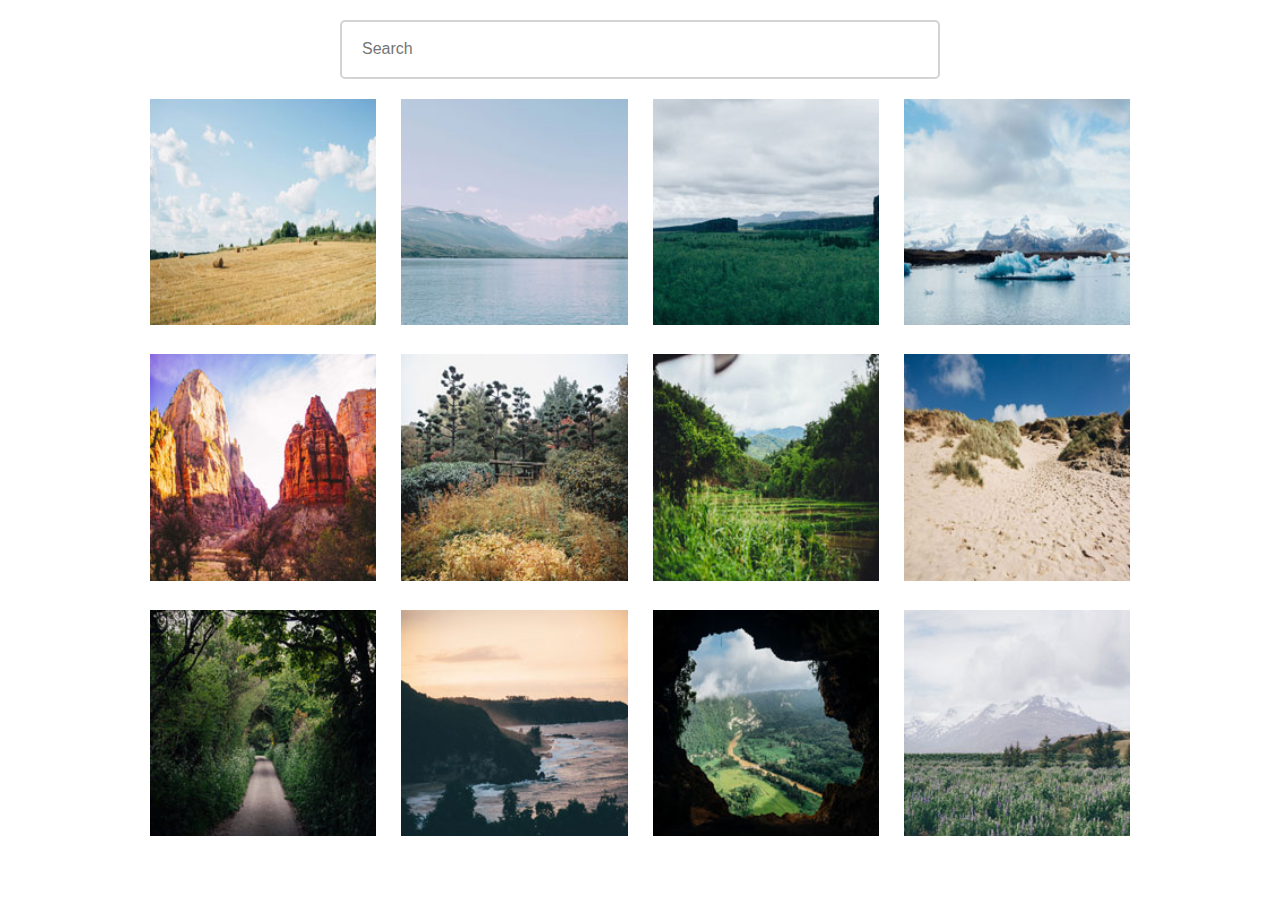
<file: index.html>
<!DOCTYPE html>
<html lang="en">
<head>
    <meta charset="UTF-8">
    <meta name="viewport" content="width=device-width, initial-scale=1.0">
    <link rel="stylesheet" href="photo_gallery_v5/CSS/baguetteBox.min.css">
    <link rel="stylesheet" href="photo_gallery_v5/CSS/styles.css">
    <title>Interactive Photo Gallery</title>
</head>
<body>
    <div class="container">
        <div class="input-outer-container">
            <div class="input-container">
                <input type="text" placeholder="Search" id="searchBar">
            </div>
        </div>
        <div class="gallery">
            <a href="photo_gallery_v5/photos/01.jpg" data-caption="I love hay bales. Took this snap on a drive through the countryside past some straw fields." class="anchor">
            <img src="photo_gallery_v5/photos/thumbnails/01.jpg" alt="Farm" class="image">
            </a>

            <a href="photo_gallery_v5/photos/02.jpg" data-caption="The lake was so calm today. We had a great view of the snow on the mountains from here." class="anchor">
            <img src="photo_gallery_v5/photos/thumbnails/02.jpg" alt="Lake" class="image">
            </a>

            <a href="photo_gallery_v5/photos/03.jpg" data-caption="I hiked to the top of the mountain and got this picture of the canyon and trees below." class="anchor">
            <img src="photo_gallery_v5/photos/thumbnails/03.jpg" alt="Forest" class="image">
            </a>

            <a href="photo_gallery_v5/photos/04.jpg" data-caption="It was amazing to see an iceberg up close, it was so cold but didn’t snow today." class="anchor">
            <img src="photo_gallery_v5/photos/thumbnails/04.jpg" alt="Lake" class="image">
            </a>

            <a href="photo_gallery_v5/photos/05.jpg" data-caption="The red cliffs were beautiful. It was really hot in the desert but we did a lot of walking through the canyons." class="anchor">
            <img src="photo_gallery_v5/photos/thumbnails/05.jpg" alt="" class="image">
            </a>

            <a href="photo_gallery_v5/photos/06.jpg" data-caption="Fall is coming, I love when the leaves on the trees start to change color." class="anchor">
            <img src="photo_gallery_v5/photos/thumbnails/06.jpg" alt="" class="image">
            </a>

            <a href="photo_gallery_v5/photos/07.jpg" data-caption="I drove past this plantation yesterday, everything is so green!" class="anchor">
            <img src="photo_gallery_v5/photos/thumbnails/07.jpg" alt="" class="image">
            </a>

            <a href="photo_gallery_v5/photos/08.jpg" data-caption="My summer vacation to the Oregon Coast. I love the sandy dunes!" class="anchor">
            <img src="photo_gallery_v5/photos/thumbnails/08.jpg" alt="" class="image">
            </a>

            <a href="photo_gallery_v5/photos/09.jpg" data-caption="We enjoyed a quiet stroll down this countryside lane." class="anchor">
            <img src="photo_gallery_v5/photos/thumbnails/09.jpg" alt="" class="image">
            </a>

            <a href="photo_gallery_v5/photos/10.jpg" data-caption="Sunset at the coast! The sky turned a lovely shade of orange." class="anchor">
            <img src="photo_gallery_v5/photos/thumbnails/10.jpg" alt="" class="image">
            </a>

            <a href="photo_gallery_v5/photos/11.jpg" data-caption="I did a tour of a cave today and the view of the landscape below was breathtaking." class="anchor">
            <img src="photo_gallery_v5/photos/thumbnails/11.jpg" alt="" class="image">
            </a>

            <a href="photo_gallery_v5/photos/12.jpg" data-caption="I walked through this meadow of bluebells and got a good view of the snow on the mountain before the fog came in." class="anchor">
            <img src="photo_gallery_v5/photos/thumbnails/12.jpg" alt="" class="image">
            </a>

        </div>
    </div>

    <script src="photo_gallery_v5/JS/baguetteBox.min.js"></script>
    <script src="photo_gallery_v5/JS/app.js"></script>
</body>
</html>
</file>
<file: photo_gallery_v5/CSS/styles.css>
* {
    box-sizing: border-box;
    margin: 0;
    padding: 0;
}
.input-outer-container {
    display: flex;
    justify-content: center;
}
.input-container {
    text-align: center;
    padding: 20px 0;
    max-width: 1000px;
    width: 100%;
}
input {
    padding: 20px;
    width: 60%;
    border: 2px solid lightgray;
    border-radius: 5px;
}
.gallery {
    padding: 0 10px;
    max-width: 1000px;
    display: grid;
    grid-template-columns: repeat(auto-fill, minmax(200px, 1fr));
    gap: 25px;
    margin: auto;
}
img {
    width: 100%;
}
input::placeholder {
    font-size: 16px;
}
</file>
<file: photo_gallery_v5/CSS/baguetteBox.min.css>
/*!
 * baguetteBox.js
 * @author  feimosi
 * @version 1.11.1
 * @url https://github.com/feimosi/baguetteBox.js
 */#baguetteBox-overlay{display:none;opacity:0;position:fixed;overflow:hidden;top:0;left:0;width:100%;height:100%;z-index:1000000;background-color:#222;background-color:rgba(0,0,0,.8);-webkit-transition:opacity .5s ease;transition:opacity .5s ease}#baguetteBox-overlay.visible{opacity:1}#baguetteBox-overlay .full-image{display:inline-block;position:relative;width:100%;height:100%;text-align:center}#baguetteBox-overlay .full-image figure{display:inline;margin:0;height:100%}#baguetteBox-overlay .full-image img{display:inline-block;width:auto;height:auto;max-height:100%;max-width:100%;vertical-align:middle;-webkit-box-shadow:0 0 8px rgba(0,0,0,.6);-moz-box-shadow:0 0 8px rgba(0,0,0,.6);box-shadow:0 0 8px rgba(0,0,0,.6)}#baguetteBox-overlay .full-image figcaption{display:block;position:absolute;bottom:0;width:100%;text-align:center;line-height:1.8;white-space:normal;color:#ccc;background-color:#000;background-color:rgba(0,0,0,.6);font-family:sans-serif}#baguetteBox-overlay .full-image:before{content:"";display:inline-block;height:50%;width:1px;margin-right:-1px}#baguetteBox-slider{position:absolute;left:0;top:0;height:100%;width:100%;white-space:nowrap;-webkit-transition:left .4s ease,-webkit-transform .4s ease;transition:left .4s ease,-webkit-transform .4s ease;transition:left .4s ease,transform .4s ease;transition:left .4s ease,transform .4s ease,-webkit-transform .4s ease,-moz-transform .4s ease}#baguetteBox-slider.bounce-from-right{-webkit-animation:bounceFromRight .4s ease-out;animation:bounceFromRight .4s ease-out}#baguetteBox-slider.bounce-from-left{-webkit-animation:bounceFromLeft .4s ease-out;animation:bounceFromLeft .4s ease-out}@-webkit-keyframes bounceFromRight{0%,100%{margin-left:0}50%{margin-left:-30px}}@keyframes bounceFromRight{0%,100%{margin-left:0}50%{margin-left:-30px}}@-webkit-keyframes bounceFromLeft{0%,100%{margin-left:0}50%{margin-left:30px}}@keyframes bounceFromLeft{0%,100%{margin-left:0}50%{margin-left:30px}}.baguetteBox-button#next-button,.baguetteBox-button#previous-button{top:50%;top:calc(50% - 30px);width:44px;height:60px}.baguetteBox-button{position:absolute;cursor:pointer;outline:0;padding:0;margin:0;border:0;-moz-border-radius:15%;border-radius:15%;background-color:#323232;background-color:rgba(50,50,50,.5);color:#ddd;font:1.6em sans-serif;-webkit-transition:background-color .4s ease;transition:background-color .4s ease}.baguetteBox-button:focus,.baguetteBox-button:hover{background-color:rgba(50,50,50,.9)}.baguetteBox-button#next-button{right:2%}.baguetteBox-button#previous-button{left:2%}.baguetteBox-button#close-button{top:20px;right:2%;right:calc(2% + 6px);width:30px;height:30px}.baguetteBox-button svg{position:absolute;left:0;top:0}.baguetteBox-spinner{width:40px;height:40px;display:inline-block;position:absolute;top:50%;left:50%;margin-top:-20px;margin-left:-20px}.baguetteBox-double-bounce1,.baguetteBox-double-bounce2{width:100%;height:100%;-moz-border-radius:50%;border-radius:50%;background-color:#fff;opacity:.6;position:absolute;top:0;left:0;-webkit-animation:bounce 2s infinite ease-in-out;animation:bounce 2s infinite ease-in-out}.baguetteBox-double-bounce2{-webkit-animation-delay:-1s;animation-delay:-1s}@-webkit-keyframes bounce{0%,100%{-webkit-transform:scale(0);transform:scale(0)}50%{-webkit-transform:scale(1);transform:scale(1)}}@keyframes bounce{0%,100%{-webkit-transform:scale(0);-moz-transform:scale(0);transform:scale(0)}50%{-webkit-transform:scale(1);-moz-transform:scale(1);transform:scale(1)}}
</file>
